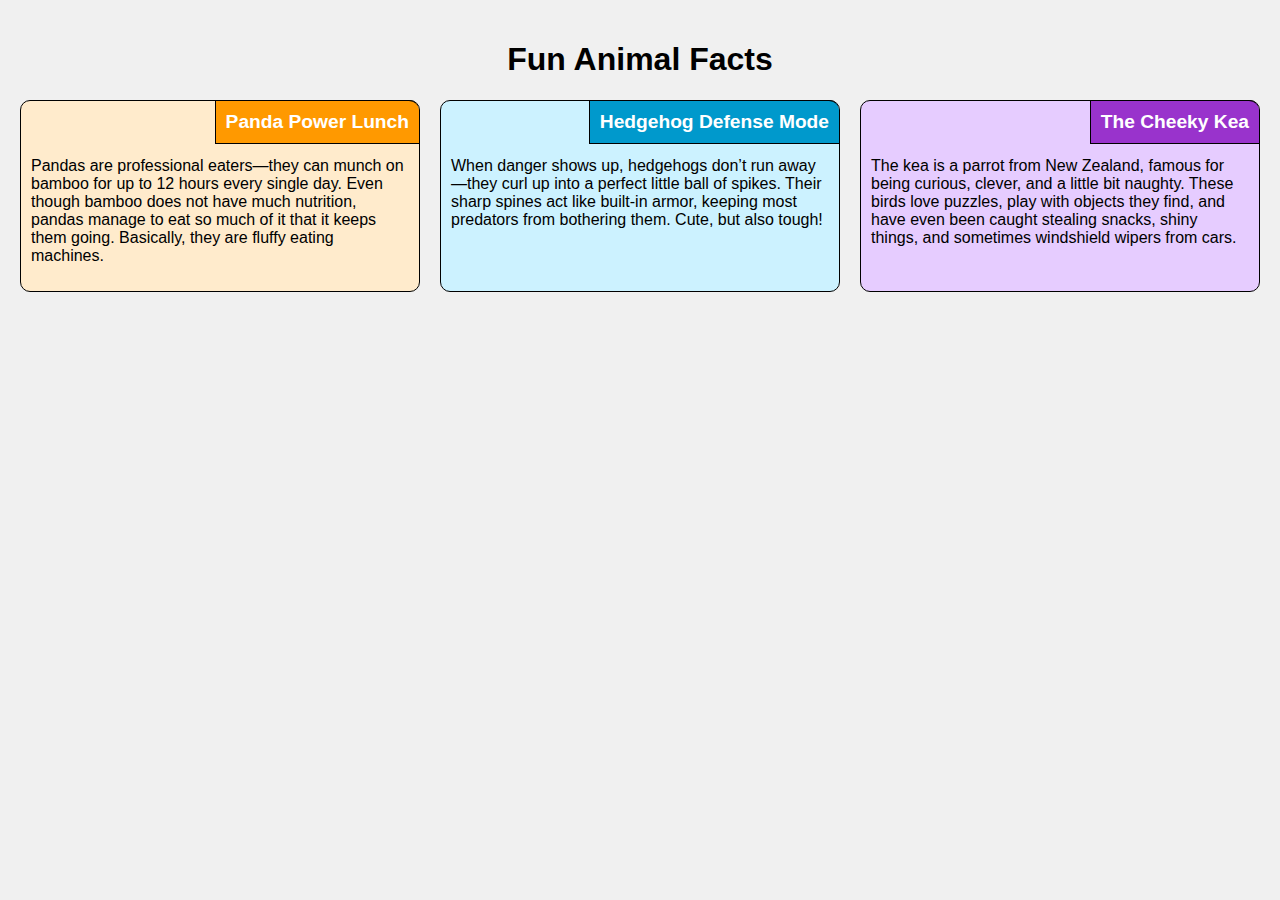
<file: module2_solution/index.html>
<!DOCTYPE html>
<html lang="en">

<head>
    <meta charset="utf-8">
    <link rel="stylesheet" href="css/styles.css">
    <title>Fun Animal Facts</title>

</head>

<body>

    <h1>Fun Animal Facts</h1>

    <div class="container">
        <div class="box1">
            <h2>Panda Power Lunch</h1>

                <p>Pandas are professional eaters—they can munch on bamboo for up to 12 hours every single day. Even though bamboo does not have much nutrition, 
                    pandas manage to eat so much of it that it keeps them going. Basically, they are fluffy eating machines.</p>
        </div>
        
        <div class="box2">
            <h2>Hedgehog Defense Mode</h1>
        
                <p>When danger shows up, hedgehogs don’t run away—they curl up into a perfect little ball of spikes.
                    Their sharp spines act like built-in armor, keeping most predators from bothering them. Cute, but also tough!</p>
        </div>
        
        <div class="box3">
            <h2>The Cheeky Kea</h1>
        
                <p>The kea is a parrot from New Zealand, famous for being curious, clever, and a little bit naughty. These birds love puzzles, play with objects they find, 
                    and have even been caught stealing snacks, shiny things, and sometimes windshield wipers from cars. </p>

        </div>

        </div>

</body>





</html>
</file>
<file: module2_solution/css/styles.css>
* {
    box-sizing: border-box;
  }
  
  body {
    font-family: Arial, sans-serif;
    margin: 0;
    padding: 20px;
    background-color: #f0f0f0;
  }

  h1 {
    text-align: center;
  }
  
  .container {
    display: flex;
    gap: 20px;
    flex-wrap: wrap; 
  }
  
  .box1, .box2, .box3 {
    position: relative;
    background-color: #b5daf3;
    border: 1px solid black;
    border-radius: 10px;
    padding: 40px 10px 10px 10px;
    color: black;
    text-align: left;
  }

  /* background colors */
.box1 { background-color: #ffebcc; }
.box2 { background-color: #ccf2ff; }
.box3 { background-color: #e6ccff; }

.box1 h2, .box2 h2, .box3 h2 {
    position: absolute;
    top: -1px; 
    right: 0;
    margin: 0;
    padding: 10px 10px;          
    border: 1px solid black;    
    border-radius: 0 10px 0 0;
    border-right: none;
    font-size: 1.2em;
    font-weight: bold;
  }
  
  .box1 h2 {
    background-color: #ff9900;  
    color: #fff;                 
  }
  
  .box2 h2 {
    background-color: #0099cc;  
    color: #fff;
  }
  
  .box3 h2 {
    background-color: #9933cc;  
    color: #fff;
  }

  /* Large  */
  @media (min-width: 992px) {
    .box1, .box2, .box3 {
      flex: 1 1 0;
    }
  }
  
  /* Medium  */
  @media (min-width: 768px) and (max-width: 991px) {
    .box1, .box2 {
        flex: 1 1 calc(50% - 10px);
    }
    .box3 {
      flex: 1 1 100%;
    }
  }
  
  /* Small  */
  @media (max-width: 767px) {
    .box1, .box2, .box3 {
      flex: 1 1 100%;
    }
  }
</file>
